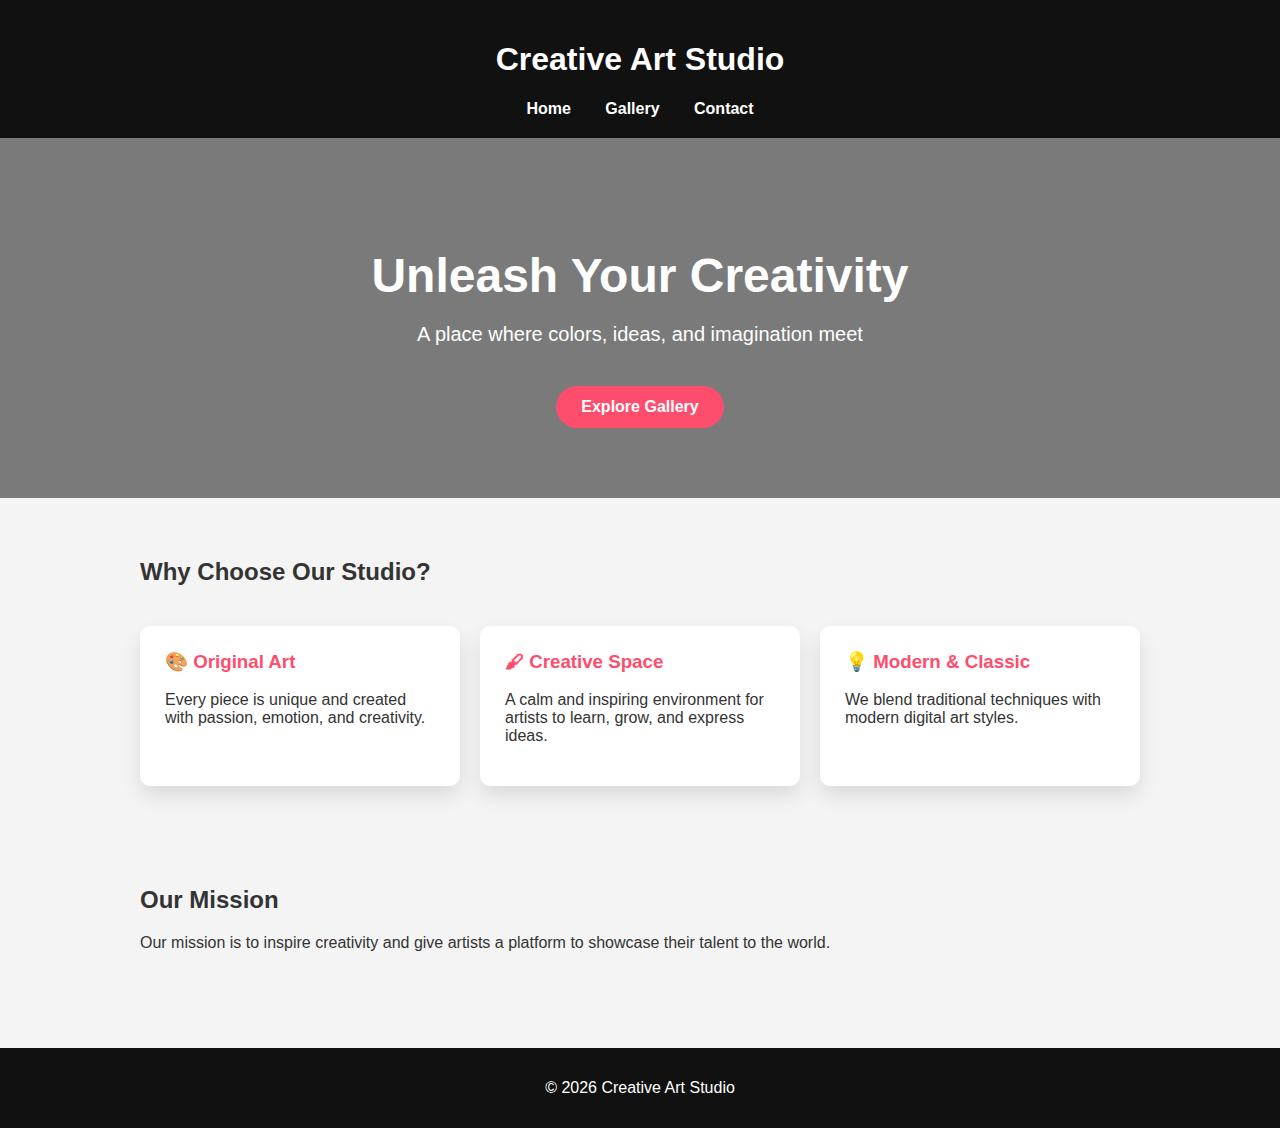
<file: index.html>
<!DOCTYPE html>
<html lang="en">
<head>
  <meta charset="UTF-8">
  <title>Creative Art Studio | Home</title>
  <link rel="stylesheet" href="style.css">

  <style>
    /* Extra creative styles just for home page */

    .hero {
      background: url("https://images.unsplash.com/photo-1513364776144-60967b0f800f")
      center/cover no-repeat;
      position: relative;
    }

    .hero::after {
      content: "";
      position: absolute;
      top: 0; left: 0;
      width: 100%; height: 100%;
      background: rgba(0,0,0,0.5);
    }

    .hero-content {
      position: relative;
      z-index: 1;
    }

    .hero h2 {
      font-size: 48px;
      margin-bottom: 10px;
    }

    .hero p {
      font-size: 20px;
    }

    .btn {
      display: inline-block;
      margin-top: 20px;
      padding: 12px 25px;
      background: #ff4d6d;
      color: white;
      text-decoration: none;
      border-radius: 25px;
      font-weight: bold;
      transition: transform 0.3s, background 0.3s;
    }

    .btn:hover {
      background: #ff2e55;
      transform: scale(1.05);
    }

    .features {
      display: grid;
      grid-template-columns: repeat(auto-fit, minmax(250px, 1fr));
      gap: 20px;
      margin-top: 40px;
    }

    .card {
      background: white;
      padding: 25px;
      border-radius: 10px;
      box-shadow: 0 10px 20px rgba(0,0,0,0.1);
      transition: transform 0.3s;
    }

    .card:hover {
      transform: translateY(-10px);
    }

    .card h3 {
      margin-top: 0;
      color: #ff4d6d;
    }
  </style>
</head>
<body>

<header>
  <h1>Creative Art Studio</h1>
  <nav>
    <a href="index.html">Home</a>
    <a href="gallery.html">Gallery</a>
    <a href="contact.html">Contact</a>
  </nav>
</header>

<div class="hero">
  <div class="hero-content">
    <h2>Unleash Your Creativity</h2>
    <p>A place where colors, ideas, and imagination meet</p>
    <a href="gallery.html" class="btn">Explore Gallery</a>
  </div>
</div>

<section>
  <h2>Why Choose Our Studio?</h2>

  <div class="features">
    <div class="card">
      <h3>🎨 Original Art</h3>
      <p>
        Every piece is unique and created with passion,
        emotion, and creativity.
      </p>
    </div>

    <div class="card">
      <h3>🖌 Creative Space</h3>
      <p>
        A calm and inspiring environment for artists
        to learn, grow, and express ideas.
      </p>
    </div>

    <div class="card">
      <h3>💡 Modern & Classic</h3>
      <p>
        We blend traditional techniques with modern
        digital art styles.
      </p>
    </div>
  </div>
</section>

<section>
  <h2>Our Mission</h2>
  <p>
    Our mission is to inspire creativity and give artists
    a platform to showcase their talent to the world.
  </p>
</section>

<footer>
  <p>© 2026 Creative Art Studio</p>
</footer>

</body>
</html>
</file>
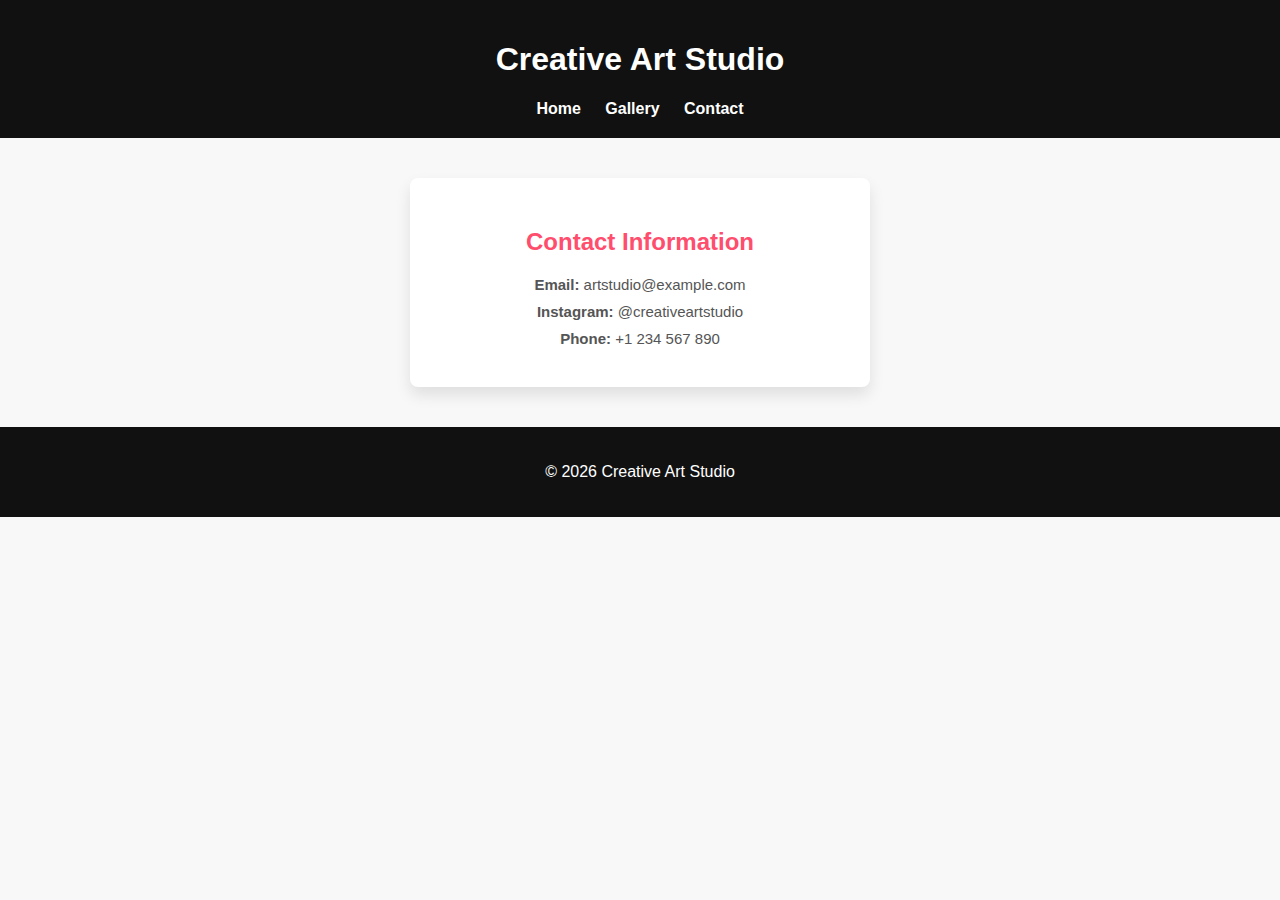
<file: contact.html>
<!DOCTYPE html>
<html lang="en">
<head>
  <meta charset="UTF-8">
  <title>Creative Art Studio | Contact</title>

  <style>
    body {
      margin: 0;
      font-family: Arial, sans-serif;
      background: #f8f8f8;
    }

    header, footer {
      background: #111;
      color: white;
      text-align: center;
      padding: 20px;
    }

    nav a {
      color: white;
      margin: 0 10px;
      text-decoration: none;
      font-weight: bold;
    }

    section {
      padding: 40px 20px;
      text-align: center;
    }

    .contact-box {
      max-width: 400px;
      margin: auto;
      background: white;
      padding: 30px;
      border-radius: 8px;
      box-shadow: 0 8px 15px rgba(0,0,0,0.1);
    }

    .contact-box h2 {
      color: #ff4d6d;
      margin-bottom: 20px;
    }

    .contact-info p {
      font-size: 15px;
      color: #555;
      margin: 10px 0;
    }
  </style>
</head>
<body>

<header>
  <h1>Creative Art Studio</h1>
  <nav>
    <a href="index.html">Home</a>
    <a href="gallery.html">Gallery</a>
    <a href="contact.html">Contact</a>
  </nav>
</header>

<section>
  <div class="contact-box">
    <h2>Contact Information</h2>
    <div class="contact-info">
      <p><strong>Email:</strong> artstudio@example.com</p>
      <p><strong>Instagram:</strong> @creativeartstudio</p>
      <p><strong>Phone:</strong> +1 234 567 890</p>
    </div>
  </div>
</section>

<footer>
  <p>© 2026 Creative Art Studio</p>
</footer>

</body>
</html>
</file>
<file: style.css>
body {
  margin: 0;
  font-family: Arial, Helvetica, sans-serif;
  background-color: #f4f4f4;
  color: #333;
}

header {
  background-color: #111;
  color: white;
  padding: 20px;
  text-align: center;
}

nav a {
  color: white;
  margin: 0 15px;
  text-decoration: none;
  font-weight: bold;
}

nav a:hover {
  text-decoration: underline;
}

.hero {
  background: linear-gradient(to right, #d16ba5, #86a8e7, #5ffbf1);
  color: white;
  padding: 70px 20px;
  text-align: center;
}

section {
  max-width: 1000px;
  margin: auto;
  padding: 40px 20px;
}

.gallery {
  display: grid;
  grid-template-columns: repeat(auto-fit, minmax(200px, 1fr));
  gap: 15px;
}

.gallery div {
  background-color: #ccc;
  height: 200px;
  display: flex;
  align-items: center;
  justify-content: center;
  font-weight: bold;
}

footer {
  background-color: #111;
  color: white;
  text-align: center;
  padding: 15px;
  margin-top: 40px;
}
</file>
